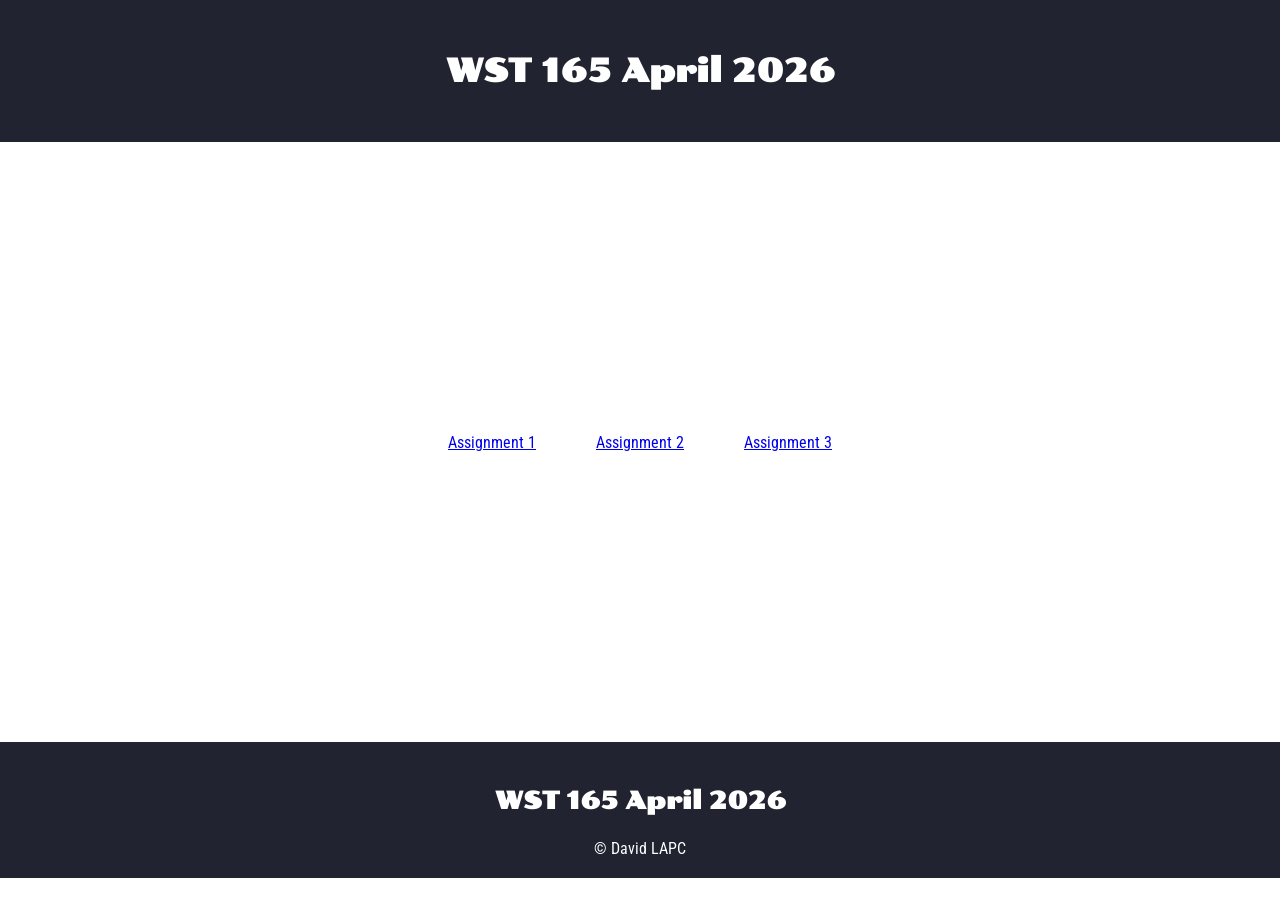
<file: index.html>
<!DOCTYPE html>
<html lang="en">

<head>
    <meta charset="UTF-8">
    <meta name="viewport" content="width=device-width, initial-scale=1.0">
    <title>Document</title>
    <link rel="preconnect" href="https://fonts.googleapis.com">
    <link rel="preconnect" href="https://fonts.gstatic.com" crossorigin>
    <style>
        @import url('https://fonts.googleapis.com/css2?family=Poller+One&family=Roboto+Condensed:ital,wght@0,100..900;1,100..900&display=swap');

        * {
            margin: 0;
            padding: 0;
        }

        h1,
        h2,
        h3 {
            margin: 1em 0;
            text-align: center;
            font-family: "Poller One", sans-serif;
        }

        body {
            font-family: "Roboto Condensed", sans-serif;
        }

        header {
            color: #fff;
            padding: 20px;
            background-color: rgb(33, 36, 48);
        }

        main {
            min-height: calc(100vh - 300px);
            display: flex;
            justify-content: center;
            align-items: center;

            section.links {

                ul {
                    display: flex;
                    list-style: none;
                    justify-content: center;
                    align-items: center;

                    @media (max-width: 720px) {
                        flex-direction: column;
                    }

                    li {
                        a {
                            display: block;
                            padding: 10px 30px;
                        }
                    }
                }
            }
        }

        footer {
            padding: 20px;
            text-align: center;
            background-color: rgb(33, 36, 48);
            color: #fff;
        }
    </style>
</head>

<body>
    <header>
        <h1>WST 165 April 2026</h1>
    </header>
    <main>
        <section class="links">
            <ul>
                <li><a href="website1/">Assignment 1</a></li>
                <li><a href="website2/">Assignment 2</a></li>
                <li><a href="website3/">Assignment 3</a></li>
            </ul>
        </section>
    </main>
    <footer>
        <h2>
            WST 165 April 2026
        </h2>
        <p>&copy; David LAPC</p>
    </footer>
</body>

</html>
</file>
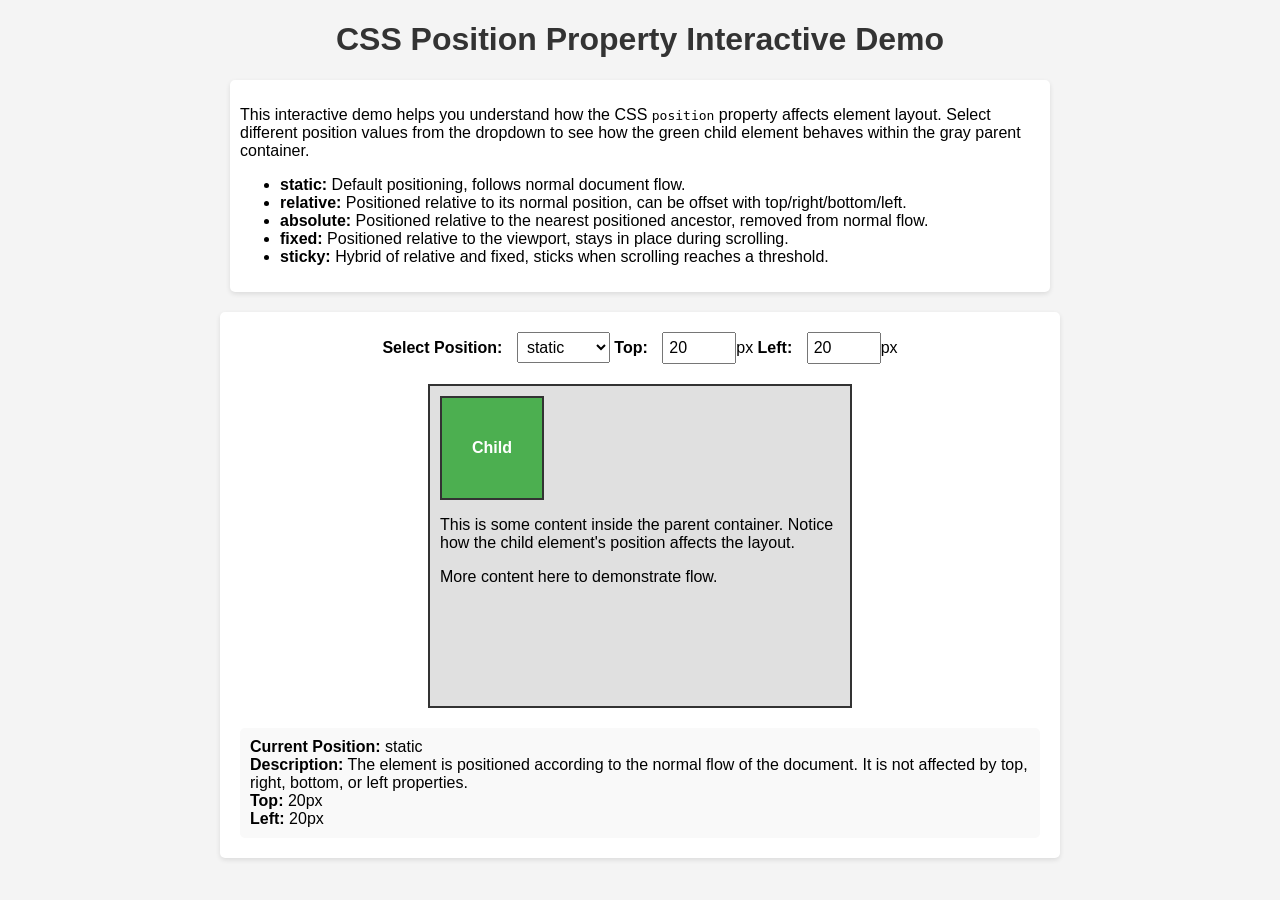
<file: css_position/index.html>
<!DOCTYPE html>
<html lang="en">

<head>
    <meta charset="UTF-8">
    <meta name="viewport" content="width=device-width, initial-scale=1.0">
    <title>CSS Position Property Interactive Demo</title>
    <style>
        body {
            font-family: Arial, sans-serif;
            margin: 20px;
            background-color: #f4f4f4;
        }

        h1 {
            text-align: center;
            color: #333;
        }

        .description {
            max-width: 800px;
            margin: 0 auto 20px;
            padding: 10px;
            background: white;
            border-radius: 5px;
            box-shadow: 0 2px 5px rgba(0, 0, 0, 0.1);
        }

        .demo-container {
            max-width: 800px;
            margin: 0 auto;
            background: white;
            padding: 20px;
            border-radius: 5px;
            box-shadow: 0 2px 5px rgba(0, 0, 0, 0.1);
        }

        .parent {
            position: relative;
            width: 400px;
            height: 300px;
            background-color: #e0e0e0;
            border: 2px solid #333;
            margin: 20px auto;
            padding: 10px;
        }

        .child {
            width: 100px;
            height: 100px;
            background-color: #4CAF50;
            border: 2px solid #333;
            color: white;
            display: flex;
            align-items: center;
            justify-content: center;
            font-weight: bold;
            transition: all 0.3s ease;
        }

        .controls {
            text-align: center;
            margin-bottom: 20px;
        }

        .controls label {
            margin-right: 10px;
            font-weight: bold;
        }

        .controls select {
            padding: 5px;
            font-size: 16px;
        }
        .controls input {
            padding: 5px;
            font-size: 16px;
            width: 60px;
        }

        .info {
            margin-top: 20px;
            padding: 10px;
            background: #f9f9f9;
            border-radius: 5px;
        }

        .static {
            position: static;
        }

        .relative {
            position: relative;
        }

        .absolute {
            position: absolute;
        }

        .fixed {
            position: fixed;
        }

        .sticky {
            position: sticky;
        }
    </style>
</head>

<body>
    <h1>CSS Position Property Interactive Demo</h1>
    <div class="description">
        <p>This interactive demo helps you understand how the CSS <code>position</code> property affects element layout.
            Select different position values from the dropdown to see how the green child element behaves within the
            gray parent container.</p>
        <ul>
            <li><strong>static:</strong> Default positioning, follows normal document flow.</li>
            <li><strong>relative:</strong> Positioned relative to its normal position, can be offset with
                top/right/bottom/left.</li>
            <li><strong>absolute:</strong> Positioned relative to the nearest positioned ancestor, removed from normal
                flow.</li>
            <li><strong>fixed:</strong> Positioned relative to the viewport, stays in place during scrolling.</li>
            <li><strong>sticky:</strong> Hybrid of relative and fixed, sticks when scrolling reaches a threshold.</li>
        </ul>
    </div>

    <div class="demo-container">
        <div class="controls">
            <label for="position-select">Select Position:</label>
            <select id="position-select">
                <option value="static">static</option>
                <option value="relative">relative</option>
                <option value="absolute">absolute</option>
                <option value="fixed">fixed</option>
                <option value="sticky">sticky</option>
            </select>
            <label for="top-input">Top:</label>
            <input type="number" id="top-input" value="20" min="0" max="200" step="5">px
            <label for="left-input">Left:</label>
            <input type="number" id="left-input" value="20" min="0" max="300" step="5">px
        </div>

        <div class="parent">
            <div class="child static" id="child-element">Child</div>
            <p>This is some content inside the parent container. Notice how the child element's position affects the
                layout.</p>
            <p>More content here to demonstrate flow.</p>
        </div>

        <div class="info" id="info-panel">
            <strong>Current Position:</strong> static<br>
            <strong>Description:</strong> The element is positioned according to the normal flow of the document.
        </div>
    </div>

    <script>
        const select = document.getElementById('position-select');
        const child = document.getElementById('child-element');
        const infoPanel = document.getElementById('info-panel');
        const topInput = document.getElementById('top-input');
        const leftInput = document.getElementById('left-input');

        const descriptions = {
            static: 'The element is positioned according to the normal flow of the document. It is not affected by top, right, bottom, or left properties.',
            relative: 'The element is positioned relative to its normal position. You can offset it with top, right, bottom, or left properties.',
            absolute: 'The element is positioned relative to its nearest positioned ancestor (or the document body if none). It is removed from the normal document flow.',
            fixed: 'The element is positioned relative to the viewport. It stays in the same place even when the page is scrolled.',
            sticky: 'The element is positioned based on the user\'s scroll position. It toggles between relative and fixed positioning.'
        };

        function updatePosition() {
            const pos = select.value;
            child.className = 'child';
            child.classList.add(pos);
            const topVal = topInput.value;
            const leftVal = leftInput.value;
            child.style.top = topVal + 'px';
            child.style.left = leftVal + 'px';
            infoPanel.innerHTML = `<strong>Current Position:</strong> ${pos}<br><strong>Description:</strong> ${descriptions[pos]}<br><strong>Top:</strong> ${topVal}px<br><strong>Left:</strong> ${leftVal}px`;
        }

        select.addEventListener('change', updatePosition);
        topInput.addEventListener('input', updatePosition);
        leftInput.addEventListener('input', updatePosition);

        // Initialize
        updatePosition();
    </script>
</body>

</html>
</file>
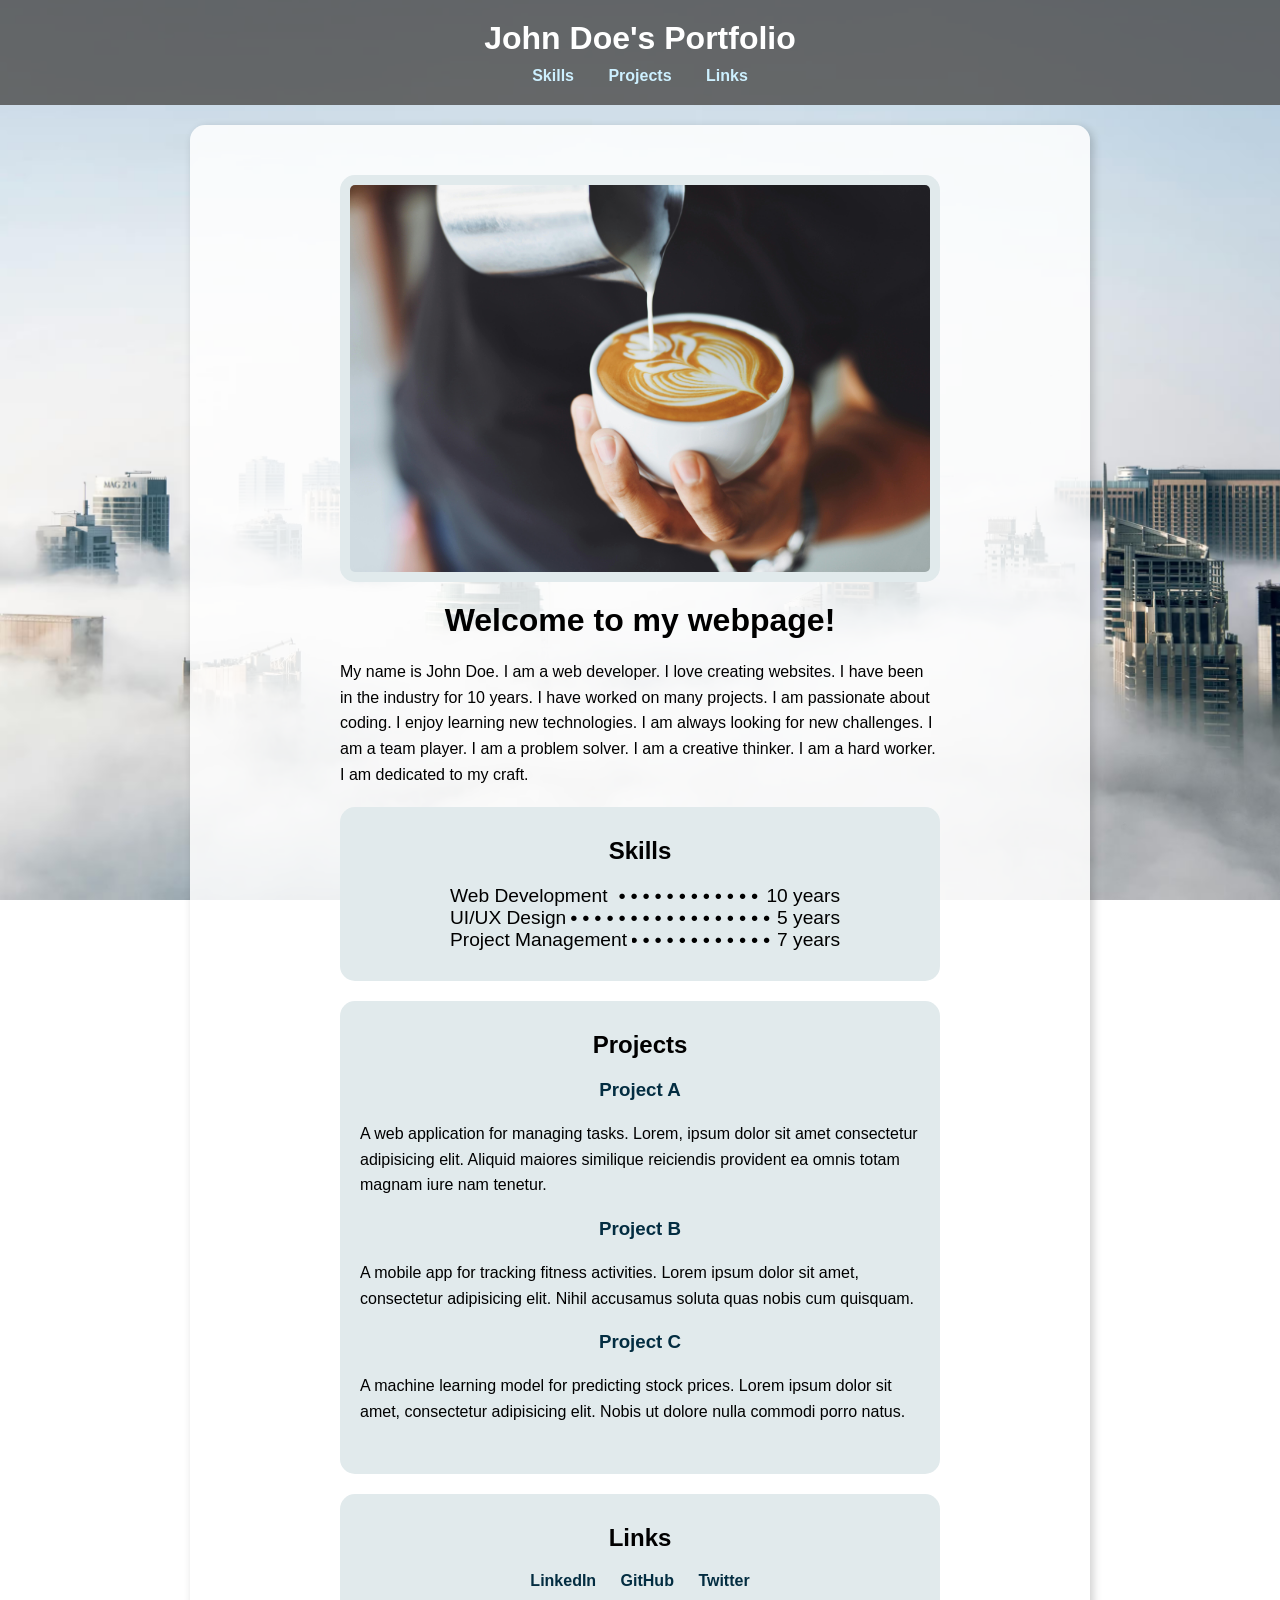
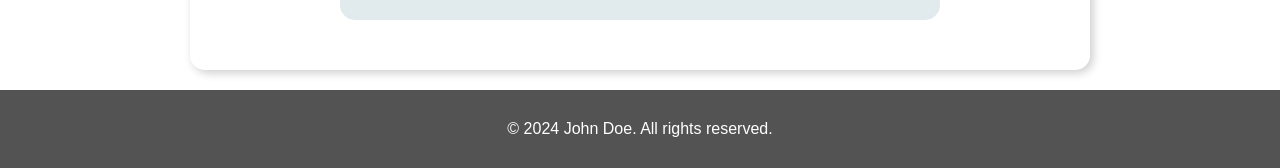
<file: website1/index.html>
<!DOCTYPE html>
<html lang="en">

<head>
    <meta charset="UTF-8">
    <meta name="viewport" content="width=device-width, initial-scale=1.0">
    <title>My Skills and Stuff</title>
    <link rel="stylesheet" href="css/styles.css">
</head>

<body>
    <header>
        <h1>John Doe's Portfolio</h1>
        <ul>
            <li><a href="#skills">Skills</a></li>
            <li><a href="#projects">Projects</a></li>
            <li><a href="#links">Links</a></li>
        </ul>
    </header>
    <main>
        <img width="300px" src="images/pexels-coffee.jpg">
        <h1>Welcome to my webpage!</h1>
        <p>My name is John Doe. I am a web developer. I love creating websites. I have been in the industry for 10
            years. I have worked on many projects. I am passionate about coding. I enjoy learning new technologies. I am
            always looking for new challenges. I am a team player. I am a problem solver. I am a creative thinker. I am
            a hard worker. I am dedicated to my craft.
        </p>
        <section class="skills-section">
            <h2 id="skills">Skills</h2>
            <ul class="skills-list">
                <li>
                    <span>Web Development</span><span>10 years</span>
                </li>
                <li>
                    <span>UI/UX Design</span><span>5 years</span>
                </li>
                <li>
                    <span>Project Management</span><span>7 years</span>
                </li>
            </ul>
        </section>
        <section class="projects-section">
            <h2 id="projects">Projects</h2>
            <div>
                <h3><a href="https://www.example.com/project1">Project A</a></h3>
                <p>A web application for managing tasks. Lorem, ipsum dolor sit amet consectetur adipisicing elit.
                    Aliquid maiores similique reiciendis provident ea omnis totam magnam iure nam tenetur. </p>
            </div>
            <div>
                <h3><a href="https://www.example.com/project2">Project B</a></h3>
                <p>A mobile app for tracking fitness activities. Lorem ipsum dolor sit amet, consectetur adipisicing
                    elit. Nihil accusamus soluta quas nobis cum quisquam.</p>
            </div>
            <div>
                <h3><a href="https://www.example.com/project3">Project C</a></h3>
                <p>A machine learning model for predicting stock prices. Lorem ipsum dolor sit amet, consectetur
                    adipisicing elit. Nobis ut dolore nulla commodi porro natus.</p>
            </div>

        </section>
        <section class="links-section">
            <h2 id="links">Links</h2>
            <ul class="links-list">
                <li><span><a href="https://www.linkedin.com/in/johndoe">LinkedIn</a></span></li>
                <li><span><a href="https://github.com/johndoe">GitHub</a></span></li>
                <li><span><a href="https://twitter.com/johndoe">Twitter</a></span></li>
            </ul>
        </section>
    </main>
    <footer>
        <p>&copy; 2024 John Doe. All rights reserved.</p>
    </footer>
</body>

</html>
</file>
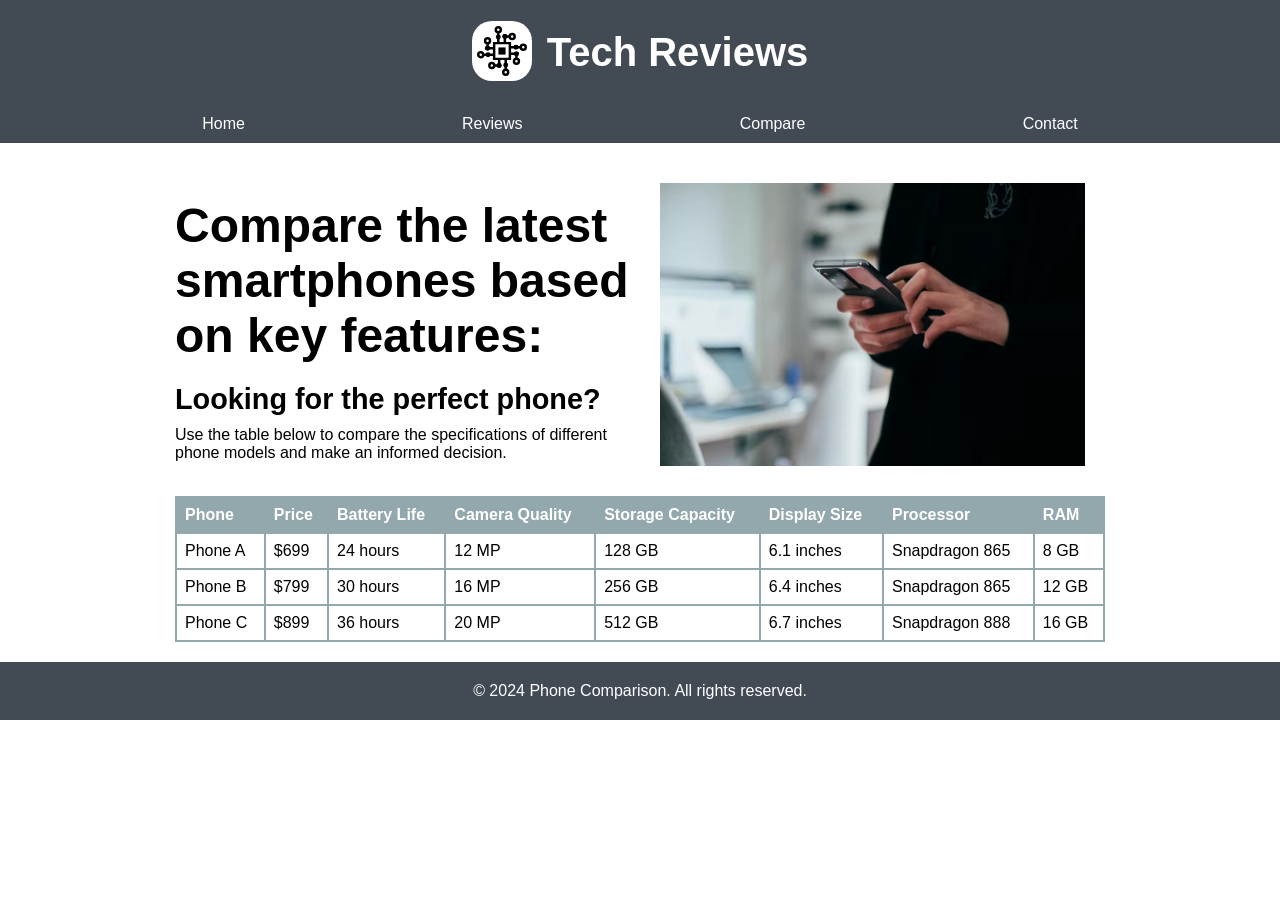
<file: website2/index.html>
<!DOCTYPE html>
<html>

<head>
    <meta charset="UTF-8">
    <meta name="viewport" content="width=device-width, initial-scale=1.0">
    <title>Phone Comparison</title>
    <style>
        * {
            margin: 0;
            padding: 0;
            box-sizing: border-box;
        }

        h1 {
            margin: 20px 0;
        }

        h2 {
            margin: 10px 0;
        }

        p {
            margin: 10px 0;
        }

        html {
            font-family: Arial, sans-serif;
        }

        a {
            text-decoration: none;
        }

        header {
            background-color: #424b54;
            color: #fff;

            .upper-header {
                display: flex;
                align-items: center;
                justify-content: center;
                padding: 10px 20px;
            }

            .logo-container {
                display: inline-block;

                .logo {
                    background-color: #fff;
                    border-radius: 20px;
                    padding: 5px;
                }
            }

            h1 {
                display: inline;
                margin-left: 15px;
                font-size: 2.5rem;
            }

            nav {
                ul {
                    list-style-type: none;
                    display: flex;
                    justify-content: space-evenly;

                    li {
                        a {
                            color: #fff;
                            padding: 10px 15px;
                            display: block;
                        }
                    }
                }
            }
        }

        main {
            padding: 20px;
            max-width: 970px;
            margin: 0 auto;
        }

        .content-container {
            display: flex;
            align-items: center;

            @media screen and (max-width: 900px) {
                display: block;
            }

            h1 {
                font-size: 3rem;
                max-width: 700px;
            }

            h2 {
                font-size: 1.8rem;
                max-width: 500px;
            }

            img {
                max-width: 50%;
                padding: 20px;
            }
        }

        table {
            width: 100%;
            border-collapse: collapse;
        }

        th,
        td {
            border: 2px solid #93a8ac;
            padding: 8px;
            text-align: left;
        }

        th {
            background-color: #93a8ac;
            color: white;
        }

        footer {
            background-color: #424b54;
            color: #fff;
            text-align: center;
            padding: 10px 0;
        }
    </style>
</head>

<body>
    <header>
        <div class="upper-header">
            <div class="logo-container">
                <img class="logo" src="images/techlogo.svg" alt="Phone Comparison Logo" width="60">
            </div>
            <h1>Tech Reviews</h1>
        </div>
        <nav>
            <ul>
                <li><a href="#home">Home</a></li>
                <li><a href="#reviews">Reviews</a></li>
                <li><a href="#compare">Compare</a></li>
                <li><a href="#contact">Contact</a></li>
            </ul>
        </nav>
    </header>
    <main>
        <div class="content-container">
            <div class="text-content">
                <h1>Compare the latest smartphones based on <span style="display: inline-block;">key features:</span>
                </h1>
                <h2>Looking for the perfect phone?</h2>
                <p>Use the table below to compare the specifications of different phone models and make an informed
                    decision.
            </div>
            <img src="images/guyholdingphone.avif" alt="Phone Comparison Image" width="800px">
        </div>


        </p>
        <table>
            <tr>
                <th>Phone</th>
                <th>Price</th>
                <th>Battery Life</th>
                <th>Camera Quality</th>
                <th>Storage Capacity</th>
                <th>Display Size</th>
                <th>Processor</th>
                <th>RAM</th>
            </tr>
            <tr>
                <td>Phone A</td>
                <td>$699</td>
                <td>24 hours</td>
                <td>12 MP</td>
                <td>128 GB</td>
                <td>6.1 inches</td>
                <td>Snapdragon 865</td>
                <td>8 GB</td>
            </tr>
            <tr>
                <td>Phone B</td>
                <td>$799</td>
                <td>30 hours</td>
                <td>16 MP</td>
                <td>256 GB</td>
                <td>6.4 inches</td>
                <td>Snapdragon 865</td>
                <td>12 GB</td>
            </tr>
            <tr>
                <td>Phone C</td>
                <td>$899</td>
                <td>36 hours</td>
                <td>20 MP</td>
                <td>512 GB</td>
                <td>6.7 inches</td>
                <td>Snapdragon 888</td>
                <td>16 GB</td>
            </tr>
        </table>
    </main>
    <footer>
        <p>&copy; 2024 Phone Comparison. All rights reserved.</p>
    </footer>
</body>

</html>
</file>
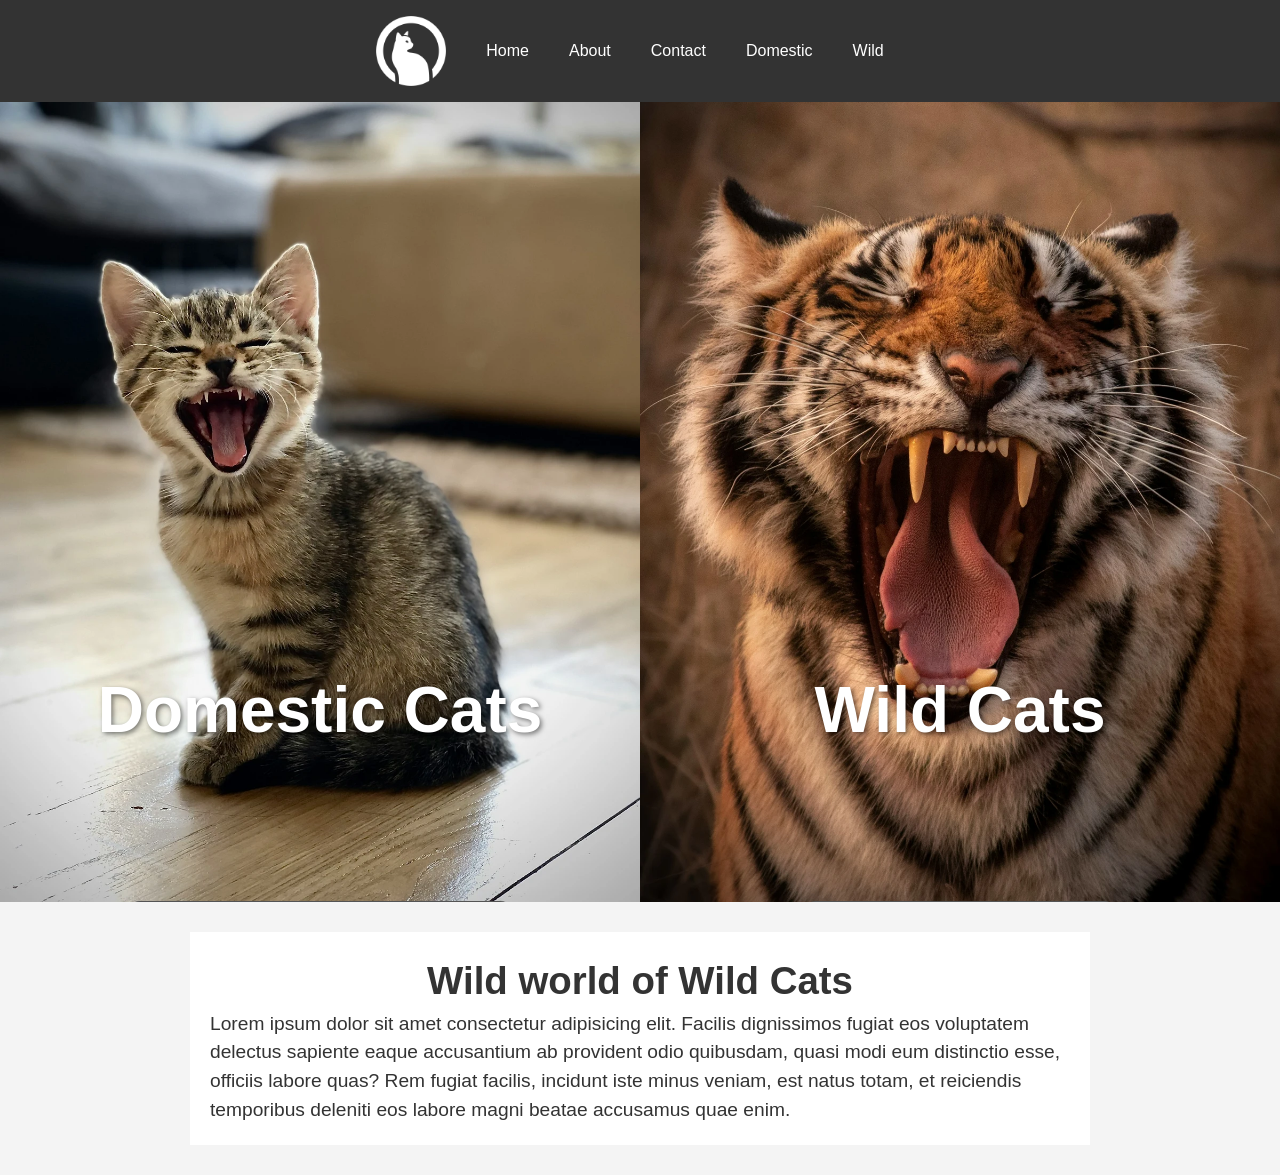
<file: website3/index.html>
<!DOCTYPE html>
<html lang="en">

<head>
    <meta charset="UTF-8">
    <meta name="viewport" content="width=device-width, initial-scale=1.0">
    <title>Cats</title>
    <link rel="stylesheet" href="css/styles.css">
</head>

<body>
    <header>
        <img class="logo" width="70px" src="images/1x/logo.png">
        <nav id="nav">
            <ul>
                <li><a href="#">Home</a></li>
                <li><a href="#">About</a></li>
                <li><a href="#">Contact</a></li>
                <li><a href="#">Domestic</a></li>
                <li><a href="#">Wild</a></li>
            </ul>
        </nav>
        <div class="hamburger" id="hamburger">
            <span></span>
            <span></span>
            <span></span>
        </div>
    </header>
    <main>
        <div class="hero">
            <div class="grid-container">
                <div class="grid-item">
                    <img src="images/small-cat.webp">
                    <h2>Domestic Cats</h2>
                    <button>Explore Domestic Cats</button>
                </div>
                <div class="grid-item">
                    <img src="images/big-cat.webp">
                    <h2>Wild Cats</h2>
                    <button>Explore Wild Cats</button>
                </div>
            </div>
        </div>
        <div class="explore">
            <h1>
                Wild world of Wild Cats
            </h1>
            <p>Lorem ipsum dolor sit amet consectetur adipisicing elit. Facilis dignissimos fugiat eos voluptatem
                delectus sapiente eaque accusantium ab provident odio quibusdam, quasi modi eum distinctio esse,
                officiis labore quas? Rem fugiat facilis, incidunt iste minus veniam, est natus totam, et reiciendis
                temporibus deleniti eos labore magni beatae accusamus quae enim.</p>
        </div>
    </main>
    <footer></footer>

    <script>
        let hamburger = document.getElementById('hamburger')
        let nav = document.getElementById('nav')

        hamburger.addEventListener('click', () => {
            nav.classList.toggle('open')
            hamburger.classList.toggle('open')
        })
    </script>
</body>

</html>
</file>
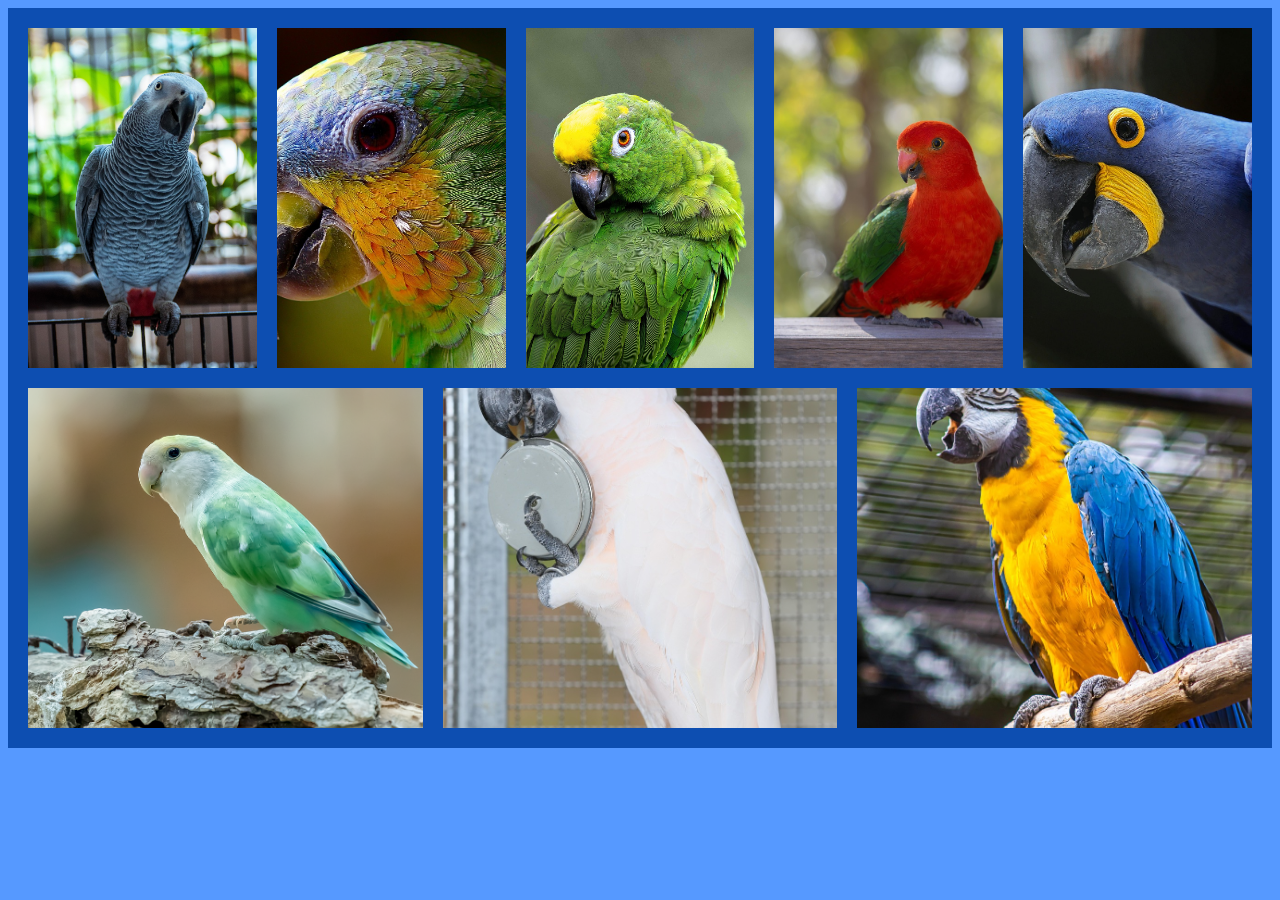
<file: FlexAndGrid/flex.html>
<!DOCTYPE html>
<html lang="en">

<head>
    <meta charset="UTF-8">
    <meta name="viewport" content="width=device-width, initial-scale=1.0">
    <title>All about CSS Flexbox</title>
    <link rel="stylesheet" href="css/flex.css">
</head>

<body>

    <div class="myflexbox">
        <div class="item1"></div>
        <div class="item2"></div>
        <div class="item3"></div>
        <div class="item4"></div>
        <div class="item5"></div>
        <div class="item6"></div>
        <div class="item7"></div>
        <div class="item8"></div>
    </div>

</body>

</html>
</file>
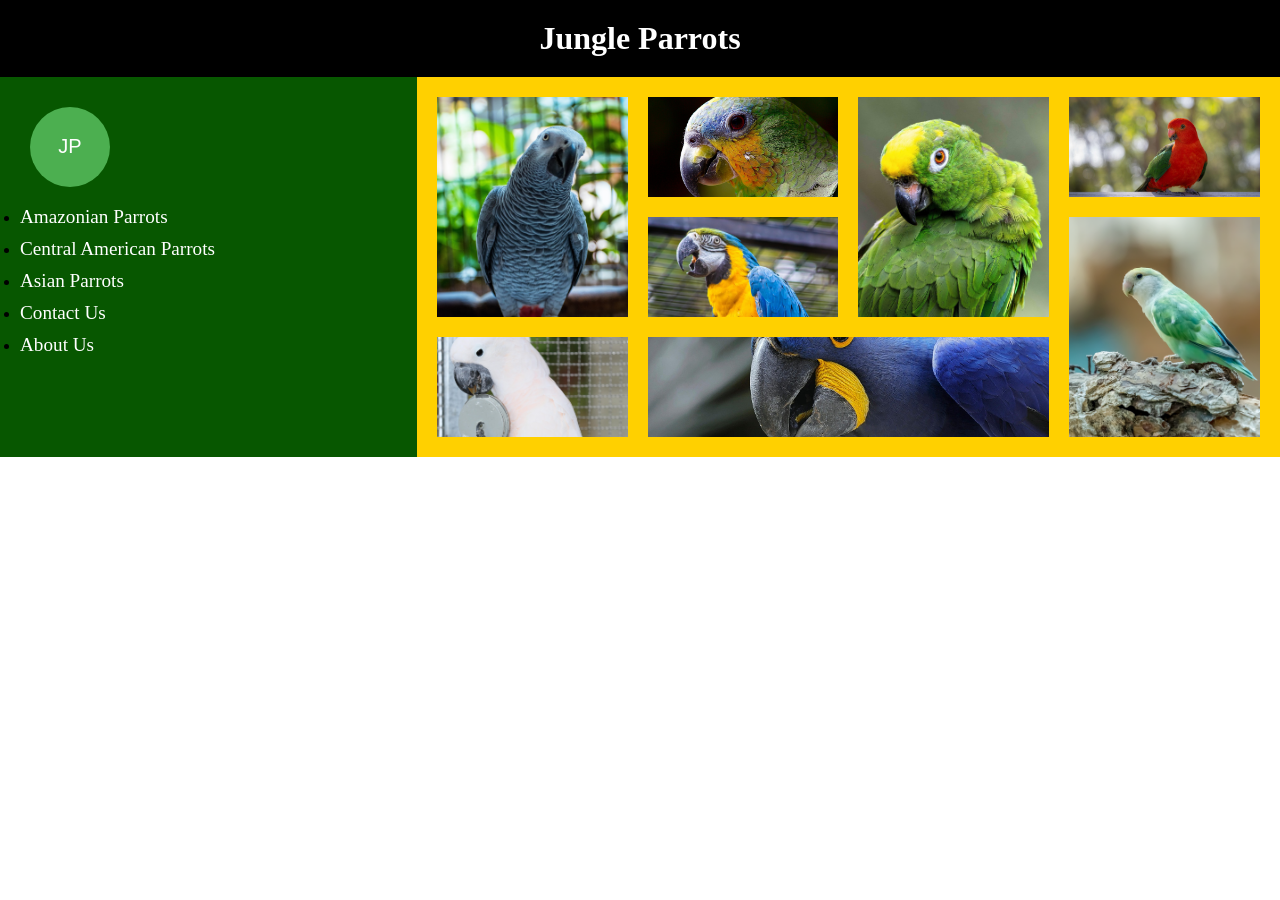
<file: FlexAndGrid/grid.html>
<!DOCTYPE html>
<html lang="en">

<head>
    <meta charset="UTF-8">
    <meta name="viewport" content="width=device-width, initial-scale=1.0">
    <title>CSS Grid: Jungle Parrots</title>
    <link rel="stylesheet" href="css/grid.css">
</head>

<body>

    <div class="outer-grid-container">
        <header>
            <h1>Jungle Parrots</h1>
        </header>
        <nav class="side-bar">
            <div class="logo" title="Jungle Parrots Logo">
                <svg xmlns="http://www.w3.org/2000/svg" viewBox="0 0 100 100" width="100" height="100">
                    <circle cx="50" cy="50" r="40" fill="#4CAF50" />
                    <text x="50%" y="50%" text-anchor="middle" fill="#fff" font-size="20px" font-family="Arial"
                        dy=".3em">JP</text>
                </svg>
            </div>
            <ul>
                <li><a href="amazon.html">Amazonian Parrots</a></li>
                <li><a href="central-america.html">Central American Parrots</a></li>
                <li><a href="asia.html">Asian Parrots</a></li>
                <li><a href="contact.html">Contact Us</a></li>
                <li><a href="about.html">About Us</a></li>
            </ul>
        </nav>
        <main>
            <div class="myGridContainer">
                <a href="images/parrot1.jpg" target="_blank" class="item1"></a>
                <a href="images/parrot2.jpg" target="_blank" class="item2"></a>
                <a href="images/parrot3.jpg" target="_blank" class="item3"></a>
                <a href="images/parrot4.jpg" target="_blank" class="item4"></a>
                <a href="images/parrot5.jpg" target="_blank" class="item5"></a>
                <a href="images/parrot6.png" target="_blank" class="item6"></a>
                <a href="images/parrot7.jpg" target="_blank" class="item7"></a>
                <a href="images/parrot8.jpg" target="_blank" class="item8"></a>
            </div>
        </main>
    </div>
</body>

</html>
</file>
<file: website1/css/styles.css>
* {
    margin: 0;
    padding: 0;
    box-sizing: border-box;
    /* dont add padding to the width,
    so total width is 200px */
}

html {
    scroll-behavior: smooth;
}

body {
    font-family: Arial, sans-serif;
    background: url(../images/city-bg.avif);
    background-size: cover;
    background-attachment: fixed;
}

a {
    font-weight: bold;
    text-decoration: none;
    color: rgb(3, 45, 65);

    &:visited {
        color: rgb(12, 14, 100);
    }

    &:hover {
        color: rgb(0, 135, 197);
    }
}

header {
    background-color: rgba(83, 83, 83, 0.85);
    padding: 20px;
    text-align: center;
    color: #fff;

    h1 {
        margin-bottom: 10px;
    }

    ul {
        list-style-type: none;

        li {
            display: inline;
            margin: 0 15px;
        }
    }

    a {
        color: rgb(205, 240, 255);

        &:visited {
            color: rgb(215, 215, 255);
        }

        &:hover {
            color: rgb(255, 255, 255);
        }
    }
}

main {
    max-width: 900px;
    margin: 20px auto;
    background-color: rgba(255, 255, 255, 0.85);
    padding: 30px;
    border-radius: 15px;
    box-shadow: 3px 3px 10px rgba(0, 0, 0, 0.2);

    img {
        width: 600px;
        max-width: 100%;
        background-color: #e1eaec;
        padding: 10px;
        border-radius: 15px;
        margin: 20px auto;
        display: block;
    }

    h1 {
        margin: 20px auto;
        text-align: center;
    }

    p {
        max-width: 600px;
        margin: 20px auto;
        text-align: left;
        line-height: 1.6;
    }

    h2 {
        margin: 20px auto;
        text-align: center;
    }

    h3 {
        margin: 20px auto;
        text-align: center;
    }
}

section {
    background-color: #e1eaec;
    padding: 10px 20px 30px;
    margin: 20px auto;
    max-width: 600px;
    border-radius: 15px;

    &.skills-section {
        ul {
            list-style: none;
            max-width: 400px;
            padding: 0;
            margin: auto;

            li {
                padding-left: 10px;
                font-size: 1.2em;
                overflow-x: hidden;

                &:before {
                    float: left;
                    width: 0;
                    color: #000000;
                    font-weight: bold;
                    white-space: nowrap;
                    content:
                        "• • • • • • • • • • • • • • • • • • • • • • • • • • • • •"
                    ;
                }

                span {
                    &:first-child {
                        padding-right: 5px;
                        background-color: #e1eaec;
                    }

                    &:last-child {
                        float: right;
                        padding-left: 5px;
                        background: #e1eaec
                    }
                }
            }
        }
    }

    &.links-section {
        ul {
            list-style-type: none;
            text-align: center;

            li {
                display: inline;
                padding: 0 10px;
            }
        }
    }
}

footer {
    padding: 30px;
    text-align: center;
    color: #fff;
    background-color: #535353;
}
</file>
<file: website3/css/styles.css>
* {
    margin: 0;
    padding: 0;
    box-sizing: border-box;
}

body {
    font-family: Arial, sans-serif;
    line-height: 1.6;
    background-color: #f4f4f4;
    color: #333;
}

header {
    background-color: #333;
    color: #fff;
    padding: 1rem 0;
    display: flex;
    justify-content: center;
    align-items: center;

    @media (max-width:720px) {
        flex-direction: column;
    }

    .logo {
        margin-right: 20px;

        @media (max-width: 720px) {
            margin-right: 0;
            margin-bottom: 20px;
        }
    }

    nav {
        transition: max-height 0.2s ease;

        &.open {
            max-height: 400px;
        }

        @media (max-width:720px) {
            max-height: 0;
            overflow: hidden;
        }

        ul {
            list-style: none;
            display: flex;
            justify-content: center;
            align-items: center;

            @media (max-width:720px) {
                flex-direction: column;
                font-size: 2.5em;
                line-height: 2em;
                text-align: center;
            }
        }
    }

    .hamburger {
        padding: 10px 0;
        width: 50px;
        display: none;
        position: absolute;
        right: 40px;
        top: 40px;
        overflow: hidden;

        @media (max-width:720px) {
            display: block;
        }

        span {
            display: block;
            height: 4px;
            width: 100%;
            background-color: #fff;
            margin-bottom: 10px;
        }

        span:last-child {
            margin-bottom: 0;
        }

        &.open {
            span:nth-child(1) {
                position: relative;
                top: 14px;
                transform: rotateZ(45deg);
            }

            span:nth-child(2) {
                position: relative;
                left: 100%;
            }

            span:nth-child(3) {
                position: relative;
                top: -14px;
                transform: rotateZ(-45deg);
            }
        }
    }



    a {
        color: #fff;
        text-decoration: none;
        display: block;
        width: 100%;
        height: 100%;
        text-align: center;
        padding: 10px 20px;

        &:hover {
            background-color: black;
        }
    }
}

main {
    margin: 0 auto;

    .hero {

        h1 {
            text-align: center;
            margin-bottom: 2rem;
        }

        p {
            text-align: center;
            font-size: 1.2rem;
            color: #666;
        }

        .grid-container {
            display: grid;
            grid-template-columns: 1fr 1fr;
            height: 100%;
            min-height: calc(100svh - 100px);

            @media (max-width: 720px) {
                grid-template-columns: 1fr;
            }

            .grid-item {
                position: relative;
                display: flex;
                flex-direction: column;
                justify-content: flex-end;
                align-items: center;
                overflow: hidden;

                img {
                    position: absolute;
                    width: 100%;
                    height: 100%;
                    object-fit: cover;
                    transition: transform 0.2s ease;

                    &:hover {
                        transform: scale(1.1);
                    }
                }

                h2 {
                    position: relative;
                    color: #fff;
                    text-shadow: 2px 2px 5px rgba(0, 0, 0, 0.5);
                    font-size: 4em;
                    margin-bottom: 40px;
                }

                p {
                    position: relative;
                    color: #fff;
                }

                button {
                    position: relative;
                    margin-bottom: 30px;
                    padding: 15px 30px;
                    background-color: rgb(31, 31, 31);
                    color: white;
                    font-size: 2em;
                    border-radius: 15px;
                    position: relative;
                    top: 100px;
                    transition: all 0.2s ease;
                    outline: none;

                    &:hover {
                        transform: scale(1.1);
                        cursor: pointer;
                        background-color: black;
                    }
                }

                &:hover {
                    button {
                        top: 0;
                    }
                }
            }
        }
    }

    .explore {
        font-size: 1.2rem;
        line-height: 1.5;
        background-color: #fff;
        max-width: 900px;
        padding: 20px;
        margin: 30px auto;

        h1 {
            text-align: center;
        }
    }
}
</file>
<file: FlexAndGrid/css/flex.css>
html {
    background-color: rgb(86, 153, 255);
}

.myflexbox {
    background-color: rgb(13, 78, 177);
    padding: 20px;
    display: flex;
    justify-content: center;
    flex-wrap: wrap;
    height: 700px;
    gap: 20px;

    div {
        background-size: cover;
        background-position: center;
        width: 200px;
        flex-grow: 1;
    }

    .item1 {
        background-image: url(../images/parrot1.jpg);
    }

    .item2 {
        background-image: url(../images/parrot2.jpg);
    }

    .item3 {
        background-image: url(../images/parrot3.jpg);
    }

    .item4 {
        background-image: url(../images/parrot4.jpg);
    }

    .item5 {
        background-image: url(../images/parrot5.jpg);
    }

    .item6 {
        background-image: url(../images/parrot6.png);
    }

    .item7 {
        background-image: url(../images/parrot7.jpg);
    }

    .item8 {
        background-image: url(../images/parrot8.jpg);
    }
}
</file>
<file: FlexAndGrid/css/grid.css>
* {
    margin: 0;
    padding: 0;
    box-sizing: border-box;
}

.outer-grid-container {
    display: grid;
    grid-template-areas:
        "header header header"
        "nav main main"
        "nav main main";

    @media screen and (max-width: 850px) {
        grid-template-areas:
            "header header"
            "nav nav"
            "main main";
    }

    header {
        grid-area: header;
        background-color: black;
        color: #fff;
        text-align: center;
        padding: 20px;
    }

    nav {
        grid-area: nav;
        background-color: rgb(7, 87, 0);
        padding: 20px;

        a {
            color: #fff;
            text-decoration: none;
            font-size: 1.2rem;
            padding: 5px 0;
            display: block;
        }
    }

    main {
        grid-area: main;
        background-color: rgb(255, 208, 0);
    }
}

.myGridContainer {
    display: grid;
    grid-template-columns: repeat(4, 1fr);
    gap: 20px;
    padding: 20px;

    @media screen and (max-width: 850px) {
        grid-template-columns: repeat(2, 1fr);
    }

    @media screen and (max-width: 520px) {
        grid-template-columns: 1fr;
    }

    a {
        display: block;
        min-width: 100px;
        min-height: 100px;
        background-size: 100%;
        background-position: center;
        background-repeat: no-repeat;
        transition: all 0.2s linear;

        &:hover {
            background-size: 110%;
        }
    }

    .item1 {
        background-image: url(../images/parrot1.jpg);
        background-position: 0 15%;

        @media screen and (min-width: 851px) {
            grid-row: span 2;
        }
    }

    .item2 {
        background-image: url(../images/parrot2.jpg);
    }

    .item3 {
        background-image: url(../images/parrot3.jpg);

        @media screen and (min-width: 851px) {
            grid-row: span 2;
        }
    }

    .item4 {
        background-image: url(../images/parrot4.jpg);
    }

    .item5 {
        background-position: 0 20%;
        background-image: url(../images/parrot8.jpg);
    }


    .item6 {

        background-image: url(../images/parrot6.png);

        @media screen and (min-width: 851px) {
            grid-row: span 2;
        }
    }

    .item7 {
        background-position: 0 15%;
        background-image: url(../images/parrot7.jpg);
    }

    .item8 {
        background-image: url(../images/parrot5.jpg);

        @media screen and (min-width: 851px) {
            grid-column: span 2;
        }
    }
}
</file>
